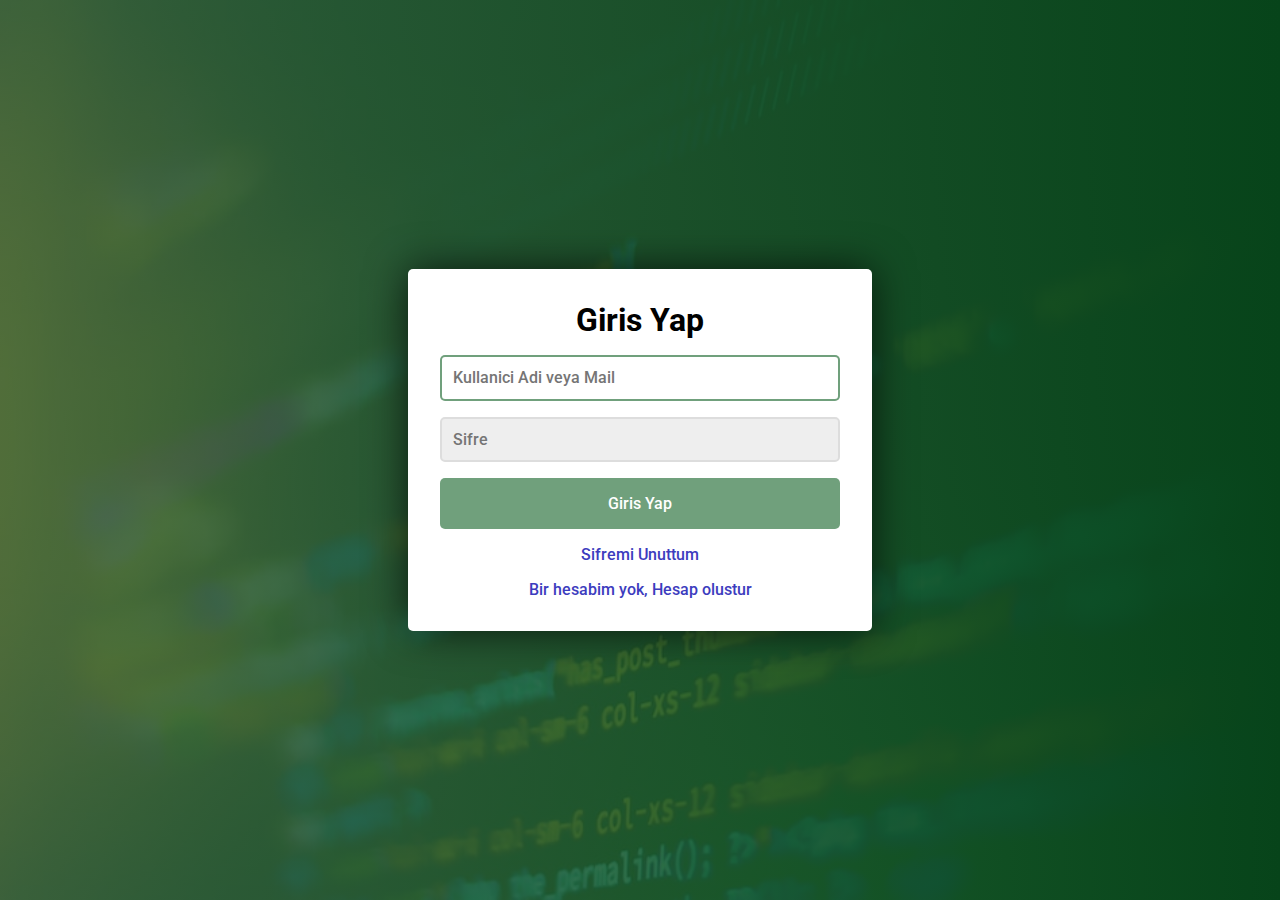
<file: index.html>
<!DOCTYPE html>
<html lang="en">
<head>
    <meta charset="UTF-8">
    <meta http-equiv="X-UA-Compatible" content="IE=edge">
    <meta name="viewport" content="width=device-width, initial-scale=1.0">
    <title>Document</title>
    <link rel="stylesheet" href="style.css">
    <link rel="preconnect" href="https://fonts.googleapis.com"><link rel="preconnect" href="https://fonts.gstatic.com" crossorigin><link href="https://fonts.googleapis.com/css2?family=Roboto+Mono:ital,wght@0,400;0,600;1,600&family=Roboto:ital,wght@0,400;0,500;1,700&display=swap" rel="stylesheet">
</head>
<body>
    <!-- Ana Tasiyici Alani -->
    <div class="container">
        <!--Giris Alani -->
        <form action="" class="form" >
            <h1 class="form__title">Giris Yap</h1>
            <div class="form__message form__message--error"></div>
            <div class="form__input--group">
                <input type="text" class="form__input" autofocus placeholder="Kullanici Adi veya Mail">
                <div class="form__input-error-message"></div>
            </div>
            <div class="form__input--group">
                <input type="password" class="form__input" autofocus placeholder="Sifre">
                <div class="form__input-error-message"></div>
            </div>
            <button class="form__button">Giris Yap</button>
            <p class="form__text">
                <a href="#" class="form__link">Sifremi Unuttum</a>
            </p>
            <p class="form__text">
                <a href="register.html" class="form__link">Bir hesabim yok, Hesap olustur</a>
            </p>
        </form>
    </div>

    
</body>
</html>
</file>
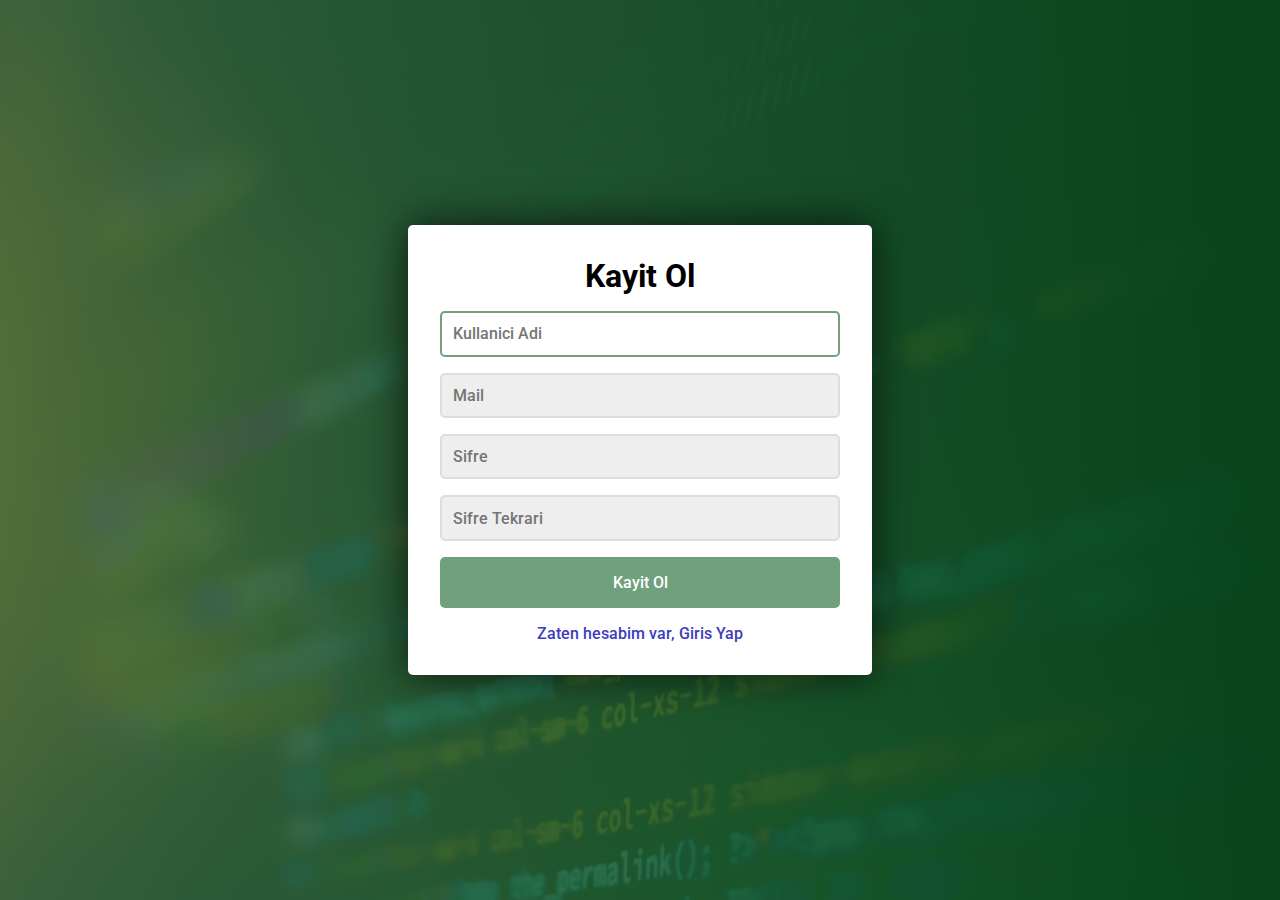
<file: register.html>
<!DOCTYPE html>
<html lang="en">
<head>
    <meta charset="UTF-8">
    <meta http-equiv="X-UA-Compatible" content="IE=edge">
    <meta name="viewport" content="width=device-width, initial-scale=1.0">
    <title>Document</title>
    <link rel="stylesheet" href="style.css">
    <link rel="preconnect" href="https://fonts.googleapis.com"><link rel="preconnect" href="https://fonts.gstatic.com" crossorigin><link href="https://fonts.googleapis.com/css2?family=Roboto+Mono:ital,wght@0,400;0,600;1,600&family=Roboto:ital,wght@0,400;0,500;1,700&display=swap" rel="stylesheet">
</head>
<body>
    <!-- Ana Tasiyici Alani -->
    <div class="container">
        <!--Kayit Alani -->
        <form action="" class="form">
            <h1 class="form__title">Kayit Ol</h1>
            <div class="form__message form__message--error"></div>
            <div class="form__input--group">
                <input type="text" class="form__input" autofocus placeholder="Kullanici Adi">
                <div class="form__input-error-message"></div>
            </div>
            <div class="form__input--group">
                <input type="email" class="form__input" autofocus placeholder="Mail">
                <div class="form__input-error-message"></div>
            </div>
            <div class="form__input--group">
                <input type="password" class="form__input" autofocus placeholder="Sifre">
                <div class="form__input-error-message"></div>
            </div>
            <div class="form__input--group">
                <input type="password" class="form__input" autofocus placeholder="Sifre Tekrari">
                <div class="form__input-error-message"></div>
            </div>
            <button class="form__button">Kayit Ol</button>
            <p class="form__text">
                <a href="index.html" class="form__link" >Zaten hesabim var, Giris Yap</a>
            </p>
        </form>

    </div>

    
</body>
</html>
</file>
<file: style.css>
body {
    --color-primary: rgba(51, 119, 68, 0.7);
    --color-primary-dark: rgba(7, 68, 26);
    --color-secondary: rgb(60,60,190);
    --color-error: rgb(210,40,40);
    --color-success: rgba(90,150,40,0.7);
    --border-radius: 5px;

    background: linear-gradient(to right, var(--color-primary), var(--color-primary-dark)), url(bg.jpeg);
    background-attachment: fixed;
    background-size: cover;
    margin: 0;
    height: 100vh;
    
    display: flex;
    align-items: center;
    justify-content: center;
    font-size: 20px;

}

/* Tasiyici Alani*/
.container{
    width: 400px;
    max-width: 400px;
    max-height: 600px;
    background-color: #fff;
    box-shadow: 0 0 40px rgba(0,0,0,0.7);
    border-radius: var(--border-radius);
    padding: 2rem;
    margin: 1rem;
}

/* form alani */
.form__title{
    text-align: center;
    margin-bottom: 1rem;
}

.form__message {
    text-align: center;
    margin-bottom: 1rem;
}

.form__message--error{
    color: var(--color-error);
}

.form__input--group{
    margin-bottom: 1rem;
}


.form__input{
    width: 100%;
    padding: 0.7rem;
    box-sizing: border-box;
    border-radius: var(--border-radius);
    border: 2px solid #ddd;
    outline: none;
    background-color: #eee;
    transition: background 0.3s, border-color 0.3s;
}

.form__input:focus{
    border-color: var(--color-primary);
    background-color: #fff;
}

.form__input-error-message{
    margin-top: 0.5rem;
    font-size: 0.85rem;
    color: var(--color-error);
}

.form__button{
    width: 100%;
    padding: 1rem 2rem;
    font-weight: bold;
    font-size: 1.1rem;
    color: #fff;
    border: none;
    outline: none;
    border-radius: var(--border-radius);
    background-color: var(--color-primary);
}

.form__button:hover{
    background-color: var(--color-primary-dark);
}

.form__button:active{
    transform: scale(0.98);
}

.form__text{
    text-align: center;
}

.form__link{
    color: var(--color-secondary);
    text-decoration: none;
    cursor: pointer;
}

.form__link:hover{
    text-decoration: underline;
}

.container, .form__input, .form__button{
    font: 500 1rem 'Roboto', sans-serif;
}

.form > *:first-child{
    margin-top: 0;
}

.form > *:last-child{
    margin-bottom: 0;
}
</file>
